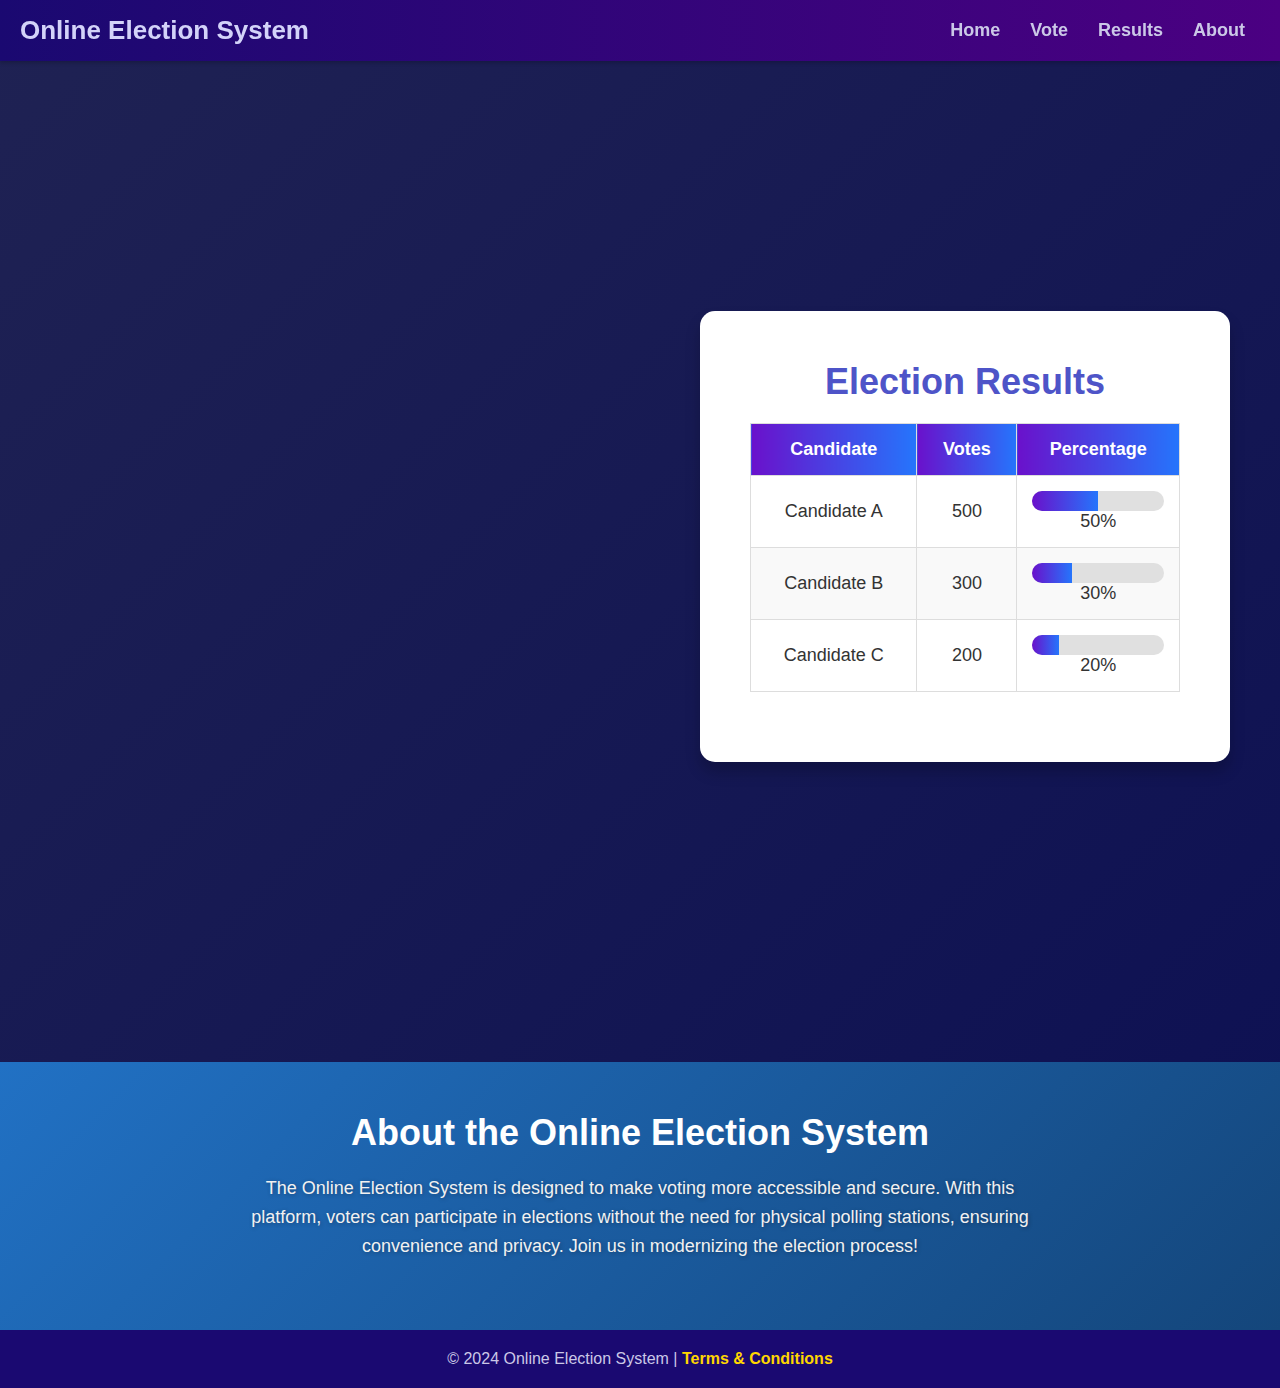
<file: HTML/results.html>
<!DOCTYPE html>
<html lang="en">
<head>
  <meta charset="UTF-8">
  <meta name="viewport" content="width=device-width, initial-scale=1.0">
  <title>Voting Results</title>
  <link rel="stylesheet" href="./../CSS/style.css">
  <style>
    /* General Reset */
    * {
      margin: 0;
      padding: 0;
      box-sizing: border-box;
    }

    body {
      font-family: 'Poppins', sans-serif;
      background: linear-gradient(135deg, #1f2253, #0c0f53);
      color: #333;
      min-height: 100vh;
      display: flex;
      flex-direction: column;
      justify-content: space-between;
    }

    nav {
      background: linear-gradient(90deg, #1a0971, #4b0082);
      color: #d3d3f9;
      padding: 15px 20px;
      display: flex;
      justify-content: space-between;
      align-items: center;
      position: sticky;
      top: 0;
      z-index: 1000;
      box-shadow: 0 2px 4px rgba(0, 0, 0, 0.2);
    }

    nav h1 {
      font-size: 26px;
      font-weight: bold;
    }

    nav ul {
      list-style: none;
      display: flex;
    }

    nav ul li {
      margin: 0 15px;
    }

    nav ul li a {
      color: #cbc8e7;
      text-decoration: none;
      font-size: 18px;
      font-weight: bold;
      transition: color 0.3s ease;
    }

    nav ul li a:hover {
      color: #ffd700;
      transform: scale(1.1);
    }

    .container {
      max-width: 700px;
      margin-left : 700px;
      margin-right: 50px;
      align-items: center;
      margin-top:250px ;
      margin-bottom: 300px;
      padding: 50px;
      background: #ffffff;
      border-radius: 15px;
      box-shadow: 0 10px 15px rgba(0, 0, 0, 0.2);
      text-align: center;
      animation: fadeIn 1s ease-in-out;
    }

    h2 {
      font-size: 36px;
      color: #4e54c8;
      margin-bottom: 20px;
    }

    table {
      width: 100%;
      border-collapse: collapse;
      margin: 20px 0;
    }

    table th, table td {
      padding: 15px;
      text-align: center;
      border: 1px solid #ddd;
      font-size: 18px;
    }

    table th {
      background: linear-gradient(90deg, #6a11cb, #2575fc);
      color: #fff;
      font-weight: bold;
    }

    table tr:nth-child(even) {
      background: #f9f9f9;
    }

    table tr:hover {
      background: #f1f1f1;
    }

    .progress {
      height: 20px;
      background: #e0e0e0;
      border-radius: 10px;
      overflow: hidden;
    }

    .progress-inner {
      height: 100%;
      background: linear-gradient(90deg, #6a11cb, #2575fc);
      transition: width 0.5s ease;
    }

    #about {
  padding: 60px 20px;
  text-align: center;
  background: linear-gradient(135deg, #2171c4, #14467b);
  color: #f1f1f1;
}

#about h2 {
  font-size: 36px;
  margin-bottom: 20px;
  color: white;
  font-weight: bold;
  animation: fadeIn 1.5s ease-in-out;
}

#about p {
  max-width: 800px;
  margin: 20px auto;
  font-size: 20px;
  line-height: 1.8;
  text-shadow: 1px 1px 4px rgba(0, 0, 0, 0.3);
}


    footer {
      padding: 20px;
      text-align: center;
      background: #1a0971;
      color: #cbc8e7;
    }

    footer a {
      color: #ffd700;
      text-decoration: none;
      font-weight: bold;
    }

    footer a:hover {
      text-decoration: underline;
    }
  </style>
</head>
<body>
  <nav>
    <h1>Online Election System</h1>
    <ul>
      <li><a href="index.html">Home</a></li>
      <li><a href="voting.html">Vote</a></li>
      <li><a href="#">Results</a></li>
      <li><a href="#about">About</a></li>
    </ul>
  </nav>

  <div class="container">
    <h2>Election Results</h2>
    <table>
      <thead>
        <tr>
          <th>Candidate</th>
          <th>Votes</th>
          <th>Percentage</th>
        </tr>
      </thead>
      <tbody>
        <tr>
          <td>Candidate A</td>
          <td>500</td>
          <td>
            <div class="progress">
              <div class="progress-inner" style="width: 50%;"></div>
            </div>
            50%
          </td>
        </tr>
        <tr>
          <td>Candidate B</td>
          <td>300</td>
          <td>
            <div class="progress">
              <div class="progress-inner" style="width: 30%;"></div>
            </div>
            30%
          </td>
        </tr>
        <tr>
          <td>Candidate C</td>
          <td>200</td>
          <td>
            <div class="progress">
              <div class="progress-inner" style="width: 20%;"></div>
            </div>
            20%
          </td>
        </tr>
      </tbody>
    </table>
  </div>


  <section id="about" style="padding: 50px 20px; text-align: center; background-color: #2168b5;">
    <h2>About the Online Election System</h2>
    <p style="max-width: 800px; margin: 20px auto; font-size: 18px; line-height: 1.6;">
      The Online Election System is designed to make voting more accessible and secure. With this platform, voters can participate in elections without the need for physical polling stations, ensuring convenience and privacy. Join us in modernizing the election process!
    </p>
  </section>


  <footer>
    <p>&copy; 2024 Online Election System | <a href="#">Terms & Conditions</a></p>
  </footer>
</body>
</html>
</file>
<file: CSS/style.css>
body {
    font-family: Arial, sans-serif;
    text-align: center;
    margin: 0;
    padding: 0;
    background-color: #f4f4f9;
  }
  
  .container {
    margin-top: 50px;
  }
  
  button {
    padding: 10px 20px;
    font-size: 16px;
    background-color: #007bff;
    color: #fff;
    border: none;
    cursor: pointer;
  }
  
  button:hover {
    background-color: #0056b3;
  }
</file>
